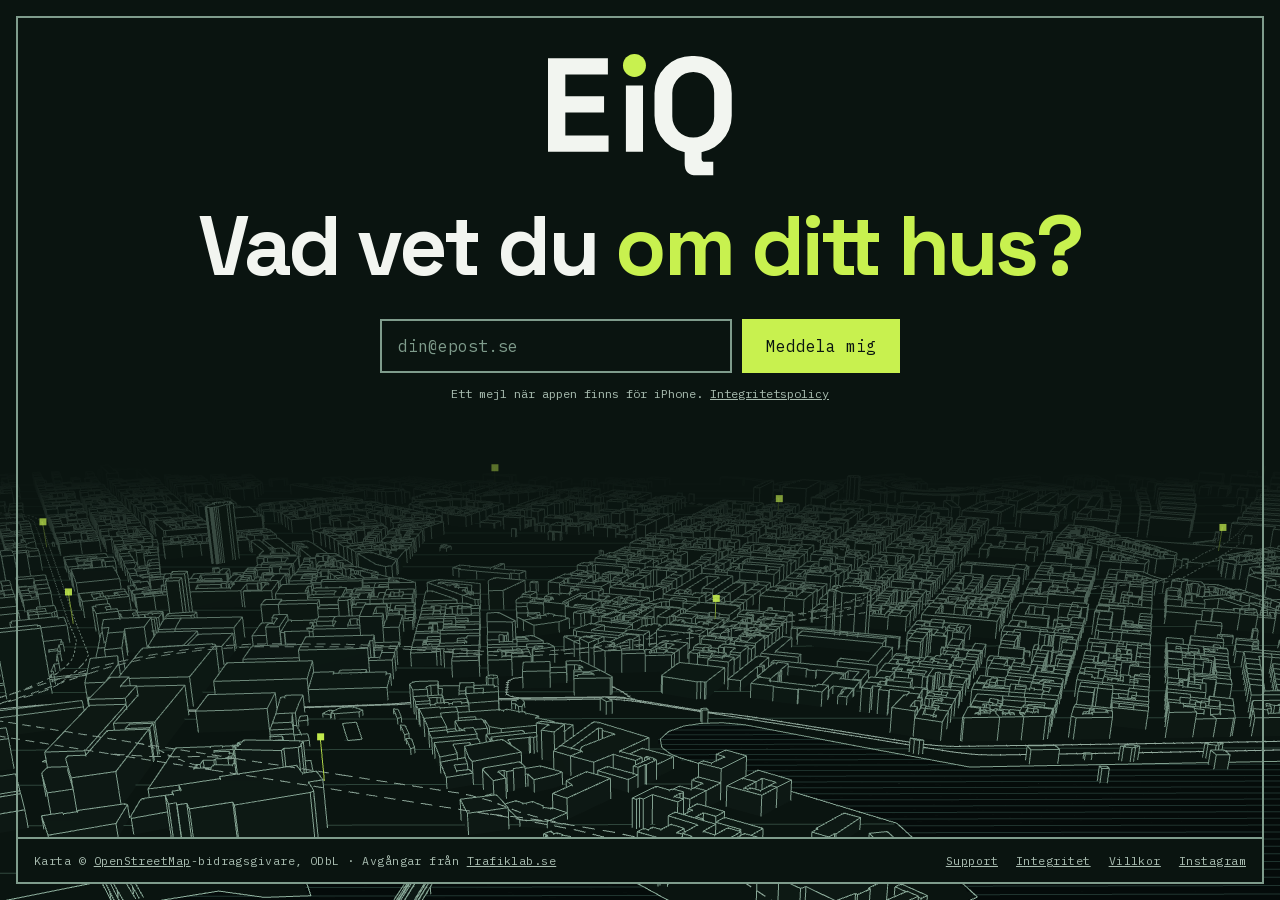
<file: index.html>
<!doctype html>
<html lang="sv">
<head>
<meta charset="utf-8">
<meta name="viewport" content="width=device-width, initial-scale=1">
<meta name="description" content="EstateIQ samlar uppgifter om svenska fastigheter ur öppna källor på en sida, med källa och datum på varje rad. Kommer för iPhone. Lämna din e-post så hör vi av oss när appen finns.">
<link rel="canonical" href="https://estateiq.se/">
<meta name="theme-color" content="#0A1410">
<link rel="icon" href="/favicon.svg" type="image/svg+xml">
<link rel="icon" href="/favicon.ico" sizes="any">
<link rel="apple-touch-icon" href="/apple-touch-icon.png">
<meta property="og:type" content="website">
<meta property="og:locale" content="sv_SE">
<meta property="og:site_name" content="EstateIQ">
<meta property="og:title" content="EstateIQ">
<meta property="og:description" content="EstateIQ samlar uppgifter om svenska fastigheter ur öppna källor på en sida, med källa och datum på varje rad. Kommer för iPhone. Lämna din e-post så hör vi av oss när appen finns.">
<meta property="og:url" content="https://estateiq.se/">
<meta property="og:image" content="https://estateiq.se/og.png">
<meta property="og:image:width" content="1200">
<meta property="og:image:height" content="630">
<meta name="twitter:card" content="summary_large_image">
<script type="application/ld+json">{"@context": "https://schema.org", "@type": "SoftwareApplication", "name": "EstateIQ", "applicationCategory": "FinanceApplication", "operatingSystem": "iOS", "inLanguage": "sv", "description": "EstateIQ samlar uppgifter om svenska fastigheter ur öppna källor på en sida, med källa och datum på varje rad. Kommer för iPhone. Lämna din e-post så hör vi av oss när appen finns.", "offers": {"@type": "Offer", "price": "0", "priceCurrency": "SEK"}, "publisher": {"@type": "Organization", "name": "Fabian SK", "url": "https://estateiq.se/"}}</script>
<title>EstateIQ</title>
<style>
@font-face { font-family: "Space Grotesk"; src: url("SpaceGrotesk-Bold.ttf"); font-weight: 700; font-display: swap; }
@font-face { font-family: "Space Grotesk"; src: url("SpaceGrotesk-Medium.ttf"); font-weight: 500; font-display: swap; }
@font-face { font-family: "IBM Plex Mono"; src: url("IBMPlexMono-Regular.ttf"); font-weight: 400; font-display: swap; }

:root { --botten: #0A1410; --salvia: #7F9C8C; --salvia-ljus: #A9BDB1; --text: #F2F5F0; --lime: #C8F14F; --linje: 2.5px; --mono: "IBM Plex Mono", ui-monospace, monospace; }
* { box-sizing: border-box; margin: 0; border-radius: 0; }
html, body { height: 100%; }
body { background: var(--botten); color: var(--text); font-family: "Space Grotesk", system-ui, sans-serif; font-weight: 500; overflow-x: hidden; }

/* Flygningen ligger under allt. Bladets ram ligger över. */
#stad { position: fixed; inset: 0; width: 100%; height: 100%; display: block; }
.ram { position: fixed; inset: 16px; border: var(--linje) solid var(--salvia); pointer-events: none; }

/* Tunnelbanans och pendeltågens stationer. Placeras av skriptet och blinkar när ett tåg går. */
.noder { position: fixed; inset: 0; pointer-events: none; overflow: hidden; }
.nod { position: absolute; left: 0; top: 0; will-change: transform, opacity; }
.nod i { position: relative; display: block; width: 7px; height: 7px; margin: -3.5px 0 0 -3.5px; background: var(--lime); }
.nod i::after { content: ""; position: absolute; inset: -3px; border: 1.5px solid var(--lime); opacity: 0; }
.nod.gar i::after { animation: puls 2.8s ease-out 1; }
@keyframes puls { 0% { transform: scale(1); opacity: .95; } 70%, 100% { transform: scale(4.4); opacity: 0; } }
@media (prefers-reduced-motion: reduce) { .nod.gar i::after { animation: none; } }

.topp {
  position: relative; z-index: 2; min-height: 100%; padding: clamp(34px, 6vh, 64px) 28px 96px; /* nederkanten lämnar plats åt sidfoten */
  display: flex; flex-direction: column; align-items: center; text-align: center; pointer-events: none;
}
.topp > * { pointer-events: auto; }
.kod { font: 400 12px var(--mono); letter-spacing: .12em; color: var(--salvia-ljus); }
.logga { display: block; height: clamp(64px, 9.5vw, 128px); width: auto; margin: 0 0 clamp(18px, 3.2vh, 34px); }
h1 { font-weight: 700; font-size: min(6.9vw, 84px); line-height: 1; letter-spacing: -.035em; white-space: nowrap; }
h1 em { font-style: normal; color: var(--lime); }
.under { margin-top: 14px; color: var(--salvia-ljus); font-size: clamp(15px, 1.25vw, 17px); line-height: 1.45; max-width: 31em; }

form { margin-top: clamp(20px, 3.4vh, 34px); display: flex; flex-wrap: wrap; justify-content: center; gap: 10px; width: min(100%, 520px); }
.dold { position: absolute; width: 1px; height: 1px; overflow: hidden; clip-path: inset(50%); white-space: nowrap; }
input[type=email] {
  flex: 1 1 250px; min-height: 54px; padding: 0 16px; background: var(--botten); color: var(--text);
  border: var(--linje) solid var(--salvia); font: 400 16px var(--mono);
}
input[type=email]::placeholder { color: var(--salvia); }
input[type=email]:focus { outline: none; border-color: var(--lime); }
button { min-height: 54px; padding: 0 22px; cursor: pointer; background: var(--lime); color: var(--botten); border: var(--linje) solid var(--lime); font: 400 16px var(--mono); }
button:focus-visible { outline: var(--linje) solid var(--text); outline-offset: 3px; }
.not, .svar { font: 400 12px/1.5 var(--mono); color: var(--salvia-ljus); background: var(--botten); padding: 2px 8px; }
.not { margin: 0 auto; }
.not a, footer a { color: var(--salvia-ljus); }
.svar { color: var(--text); }
.svar:empty { display: none; }

footer {
  position: fixed; z-index: 2; left: 16px; right: 16px; bottom: 16px;
  display: flex; flex-wrap: wrap; gap: 4px 22px; justify-content: space-between; align-items: center;
  border: var(--linje) solid var(--salvia); border-width: var(--linje) var(--linje) var(--linje); padding: 9px 16px; background: var(--botten);
  font: 400 11.5px var(--mono); letter-spacing: .04em; color: var(--salvia-ljus);
}
footer nav { display: flex; flex-wrap: wrap; gap: 2px 18px; }
footer a { display: inline-block; padding: 5px 0; }
.kredit { white-space: nowrap; }

@media (max-width: 720px) {
  button { flex: 1 1 100%; }
  footer { font-size: 10.5px; padding: 7px 12px; }
  .kredit { order: 3; flex-basis: 100%; white-space: normal; }
}
</style>
</head>
<body>
<canvas id="stad" aria-hidden="true"></canvas>
<div class="noder" aria-hidden="true"></div>
<div class="ram" aria-hidden="true"></div>

<main class="topp">
  <svg class="logga" viewBox="228 263 816 540" role="img" aria-label="EstateIQ">
    <path fill="#F2F5F0" d="M228 282h266v72H305v97h172v72H305v102h192v72H228zM574 403h76v294h-76z"/>
    <path fill="#F2F5F0" fill-rule="evenodd" d="M866 272h13a165 165 0 0 1 165 165v100a165 165 0 0 1-165 165h-13a165 165 0 0 1-165-165V437a165 165 0 0 1 165-165zM873 343a93 93 0 0 1 93 93v105a93 93 0 0 1-186 0V436a93 93 0 0 1 93-93z"/>
    <path fill="#F2F5F0" d="M835 670v80q0 52 52 52h75v-60h-37q-15 0-15-15v-57z"/>
    <circle fill="#C8F14F" cx="612" cy="314" r="51"/>
  </svg>
  <h1>Vad vet du <em>om ditt hus?</em></h1>

  <!-- Ingen mottagartjänst än: formuläret öppnar besökarens mejlprogram med ett färdigt mejl till oss. -->
  <form id="anmalan" action="" method="post" novalidate>
    <label class="dold" for="epost">Din e-postadress</label>
    <input id="epost" name="email" type="email" inputmode="email" autocomplete="email" placeholder="din@epost.se" required>
    <button type="submit">Meddela mig</button>
    <p class="not">Ett mejl när appen finns för iPhone. <a href="/integritet/">Integritetspolicy</a></p>
    <p class="svar" role="status" aria-live="polite"></p>
  </form>
</main>

<footer>
  <span class="kredit">Karta © <a href="https://www.openstreetmap.org/copyright">OpenStreetMap</a>-bidragsgivare, ODbL · Avgångar från <a href="https://www.trafiklab.se/">Trafiklab.se</a></span>
  <nav>
    <a href="/support/">Support</a>
    <a href="/integritet/">Integritet</a>
    <a href="/villkor/">Villkor</a>
    <a href="https://www.instagram.com/estateiqse/">Instagram</a>
  </nav>
</footer>

<script src="stockholm.js"></script>
<script>
// Utan mottagartjänst skickar sidan ingenting själv. Den öppnar besökarens mejlprogram med ett färdigt mejl.
document.getElementById('anmalan').addEventListener('submit', function (h) {
  if (this.getAttribute('action')) return;
  h.preventDefault();
  var falt = this.querySelector('input[type=email]'), svar = this.querySelector('.svar');
  if (!falt.value || !falt.checkValidity()) { svar.textContent = 'Skriv en giltig e-postadress.'; falt.focus(); return; }
  var amne = 'Meddela mig när EstateIQ finns', text = 'Hej! Meddela mig när EstateIQ finns för iPhone.\n\nMin adress: ' + falt.value;
  window.location.href = 'mailto:contactestateiq@gmail.com?subject=' + encodeURIComponent(amne) + '&body=' + encodeURIComponent(text);
  svar.textContent = 'Ett färdigt mejl öppnas i ditt mejlprogram. Händer inget? Skriv till contactestateiq@gmail.com.';
});

// Flygningen: centrala Stockholm som trådmodell, ritad med WebGL utan bibliotek.
(function () {
  'use strict';
  var data = window.STHLM, duk = document.getElementById('stad');
  var gl = duk.getContext('webgl', { antialias: true, alpha: false, powerPreference: 'low-power' });
  if (!data || !gl) return; // Utan WebGL står bladet kvar med ram, logga och formulär.

  var LAT0 = 59.3275, LON0 = 18.0690, KY = 110540, KX = Math.cos(LAT0 * Math.PI / 180) * 111320;
  var BOTTEN = [10 / 255, 20 / 255, 16 / 255];
  var lugnt = window.matchMedia('(prefers-reduced-motion: reduce)').matches;

  // ---- Geometri ----
  function trianglar(r) { // öronklippning av en moturs ring
    var n = r.length, idx = [], ut = [], i, varv = 0;
    for (i = 0; i < n; i++) idx.push(i);
    while (idx.length > 3 && varv++ < n * n) {
      var klippt = false;
      for (i = 0; i < idx.length; i++) {
        var m = idx.length, a = r[idx[(i + m - 1) % m]], b = r[idx[i]], c = r[idx[(i + 1) % m]];
        if ((b[0] - a[0]) * (c[1] - b[1]) - (b[1] - a[1]) * (c[0] - b[0]) <= 0) continue;
        var fri = true;
        for (var k = 0; k < m && fri; k++) {
          var p = r[idx[k]];
          if (p === a || p === b || p === c) continue;
          var d1 = (b[0] - a[0]) * (p[1] - a[1]) - (b[1] - a[1]) * (p[0] - a[0]);
          var d2 = (c[0] - b[0]) * (p[1] - b[1]) - (c[1] - b[1]) * (p[0] - b[0]);
          var d3 = (a[0] - c[0]) * (p[1] - c[1]) - (a[1] - c[1]) * (p[0] - c[0]);
          if (d1 >= 0 && d2 >= 0 && d3 >= 0) fri = false;
        }
        if (!fri) continue;
        ut.push(idx[(i + m - 1) % m], idx[i], idx[(i + 1) % m]);
        idx.splice(i, 1); klippt = true; break;
      }
      if (!klippt) break;
    }
    for (i = 1; i < idx.length - 1; i++) ut.push(idx[0], idx[i], idx[i + 1]);
    return ut;
  }

  var ytor = [], kanter = [];
  data.b.forEach(function (b) {
    var h = b[0], r = [], i, n;
    for (i = 1; i < b.length; i += 2) r.push([b[i] / 2, b[i + 1] / 2]);
    n = r.length;
    for (i = 0; i < n; i++) {
      var p = r[i], q = r[(i + 1) % n], o = r[(i + n - 1) % n];
      ytor.push(p[0], p[1], 0, q[0], q[1], 0, q[0], q[1], h, p[0], p[1], 0, q[0], q[1], h, p[0], p[1], h);
      kanter.push(p[0], p[1], h, q[0], q[1], h);
      // Lodräta kanter bara i riktiga hörn, annars blir fasaderna randiga.
      var ux = p[0] - o[0], uy = p[1] - o[1], vx = q[0] - p[0], vy = q[1] - p[1];
      var sv = Math.abs(ux * vy - uy * vx) / ((Math.hypot(ux, uy) * Math.hypot(vx, vy)) || 1);
      if (sv > 0.38) kanter.push(p[0], p[1], 0, p[0], p[1], h);
    }
    var t = trianglar(r);
    for (i = 0; i < t.length; i++) ytor.push(r[t[i]][0], r[t[i]][1], h);
  });

  // Broar: ett däck på pelare. Däcket täcker vattnet under sig och kanterna ritas som husens.
  function rad(a, fran) { var r = []; for (var i = fran; i < a.length; i += 2) r.push([a[i] / 2, a[i + 1] / 2]); return r; }
  function langs(p, steg, gor) { // anropar gor(x, y, nx, ny) var steg:e meter längs linjen, med normalen
    var kvar = steg / 2;
    for (var i = 0; i + 1 < p.length; i++) {
      var dx = p[i + 1][0] - p[i][0], dy = p[i + 1][1] - p[i][1], l = Math.hypot(dx, dy);
      if (!l) continue;
      for (; kvar <= l; kvar += steg) gor(p[i][0] + dx * kvar / l, p[i][1] + dy * kvar / l, -dy / l, dx / l);
      kvar -= l;
    }
  }
  (data.br || []).forEach(function (b) {
    var halv = b[0] / 2, z = b[1], p = rad(b, 2), va = [], ho = [], i, n = p.length;
    for (i = 0; i < n; i++) {
      var a = p[Math.max(i - 1, 0)], c = p[Math.min(i + 1, n - 1)], dx = c[0] - a[0], dy = c[1] - a[1], l = Math.hypot(dx, dy) || 1;
      va.push([p[i][0] - dy / l * halv, p[i][1] + dx / l * halv]); ho.push([p[i][0] + dy / l * halv, p[i][1] - dx / l * halv]);
    }
    for (i = 0; i + 1 < n; i++) {
      ytor.push(va[i][0], va[i][1], z, ho[i][0], ho[i][1], z, ho[i + 1][0], ho[i + 1][1], z,
        va[i][0], va[i][1], z, ho[i + 1][0], ho[i + 1][1], z, va[i + 1][0], va[i + 1][1], z);
      kanter.push(va[i][0], va[i][1], z, va[i + 1][0], va[i + 1][1], z, ho[i][0], ho[i][1], z, ho[i + 1][0], ho[i + 1][1], z);
    }
    langs(p, 45, function (x, y, nx, ny) {
      kanter.push(x + nx * halv, y + ny * halv, 0, x + nx * halv, y + ny * halv, z, x - nx * halv, y - ny * halv, 0, x - nx * halv, y - ny * halv, z);
    });
  });

  // Spår ovan jord: en linje med syllar, som järnväg ritas på en karta.
  var spar = [];
  (data.sp || []).forEach(function (b) {
    var z = b[0] + 0.5, p = rad(b, 1);
    for (var i = 0; i + 1 < p.length; i++) spar.push(p[i][0], p[i][1], z, p[i + 1][0], p[i + 1][1], z);
    langs(p, 9, function (x, y, nx, ny) { spar.push(x + nx * 1.8, y + ny * 1.8, z, x - nx * 1.8, y - ny * 1.8, z); });
  });

  // Tunnlar: streckade linjer som syns genom marken. Tunnelbanan ljusare än järnvägstunnlarna.
  var tbana = [], tunnel = [];
  (data.tu || []).forEach(function (b) {
    var mal = b[0] ? tbana : tunnel, p = rad(b, 1), kvar = 0, pa = true;
    for (var i = 0; i + 1 < p.length; i++) {
      var dx = p[i + 1][0] - p[i][0], dy = p[i + 1][1] - p[i][1], l = Math.hypot(dx, dy), t = 0;
      if (!l) continue;
      while (t < l) {
        var bit = Math.min((pa ? 11 : 7) - kvar, l - t);
        if (pa) mal.push(p[i][0] + dx * t / l, p[i][1] + dy * t / l, 0.6, p[i][0] + dx * (t + bit) / l, p[i][1] + dy * (t + bit) / l, 0.6);
        t += bit; kvar += bit;
        if (kvar >= (pa ? 11 : 7) - 1e-6) { kvar = 0; pa = !pa; }
      }
    }
  });

  var rutnat = [], R = 4500, STEG = 90, v;
  for (v = -R; v <= R; v += STEG) rutnat.push(v, -R, 0, v, R, 0, -R, v, 0, R, v, 0);

  var strand = [];
  data.s.forEach(function (s) {
    for (var i = 0; i + 3 < s.length; i += 2) strand.push(s[i] / 2, s[i + 1] / 2, 0.5, s[i + 2] / 2, s[i + 3] / 2, 0.5);
  });

  // Vattnet: en mörkare yta och täta vågräta linjer, som vatten ritas på ett kartblad.
  var vatten = [], vagor = [], VAG = 14;
  for (v = 0; v + 3 < (data.v || []).length; v += 4) {
    var x1 = data.v[v] / 2, y1 = data.v[v + 1] / 2, x2 = data.v[v + 2] / 2, y2 = data.v[v + 3] / 2;
    vatten.push(x1, y1, 0, x2, y1, 0, x2, y2, 0, x1, y1, 0, x2, y2, 0, x1, y2, 0);
    for (var vy = Math.ceil(y1 / VAG) * VAG; vy < y2; vy += VAG) vagor.push(x1, vy, 0.2, x2, vy, 0.2);
  }

  // Stationerna är sidans mätpunkter: en lime punkt på ett lod över varje station.
  var punkter = [];
  for (v = 0; v + 3 < (data.st || []).length; v += 4)
    punkter.push({ x: data.st[v] / 2, y: data.st[v + 1] / 2, z: 42, plats: data.st[v + 2], slag: data.st[v + 3] ? 'TRAIN' : 'METRO' });
  var lod = [];
  punkter.forEach(function (p) { lod.push(p.x, p.y, 0, p.x, p.y, p.z); });

  var hallare = document.querySelector('.noder');
  punkter.forEach(function (p) {
    p.el = document.createElement('div'); p.el.className = 'nod';
    p.el.innerHTML = '<i></i>';
    hallare.appendChild(p.el);
  });

  // ---- WebGL ----
  // Geometrin sparas som taltabeller, så att allt kan byggas om ifall webbläsaren tar tillbaka grafikminnet.
  ytor = new Float32Array(ytor); kanter = new Float32Array(kanter); rutnat = new Float32Array(rutnat);
  strand = new Float32Array(strand); lod = new Float32Array(lod);
  vatten = new Float32Array(vatten); vagor = new Float32Array(vagor);
  spar = new Float32Array(spar); tbana = new Float32Array(tbana); tunnel = new Float32Array(tunnel);
  var uVp, uFarg, uDis, aP, bYtor, bKanter, bRutnat, bStrand, bLod, bVatten, bVagor, bSpar, bTbana, bTunnel;

  function skuggare(typ, kod) {
    var s = gl.createShader(typ); gl.shaderSource(s, kod); gl.compileShader(s);
    return gl.getShaderParameter(s, gl.COMPILE_STATUS) ? s : null;
  }
  function buffert(tal) { var b = gl.createBuffer(); gl.bindBuffer(gl.ARRAY_BUFFER, b); gl.bufferData(gl.ARRAY_BUFFER, tal, gl.STATIC_DRAW); return { b: b, n: tal.length / 3 }; }
  function bygg() { // falskt om grafikkortet inte tar emot programmet
    var hörn = skuggare(gl.VERTEX_SHADER,
      'attribute vec3 p; uniform mat4 vp; varying float d; void main(){ gl_Position = vp * vec4(p, 1.0); d = gl_Position.w; }');
    var yta = skuggare(gl.FRAGMENT_SHADER,
      'precision mediump float; uniform vec3 farg; uniform vec3 botten; uniform vec2 dis; varying float d;' +
      'void main(){ float f = smoothstep(dis.x, dis.y, d); gl_FragColor = vec4(mix(farg, botten, f), 1.0); }');
    if (!hörn || !yta) return false;
    var prog = gl.createProgram();
    gl.attachShader(prog, hörn); gl.attachShader(prog, yta); gl.linkProgram(prog);
    if (!gl.getProgramParameter(prog, gl.LINK_STATUS)) return false;
    gl.useProgram(prog);
    uVp = gl.getUniformLocation(prog, 'vp'); uFarg = gl.getUniformLocation(prog, 'farg'); uDis = gl.getUniformLocation(prog, 'dis');
    gl.uniform3fv(gl.getUniformLocation(prog, 'botten'), BOTTEN);
    aP = gl.getAttribLocation(prog, 'p'); gl.enableVertexAttribArray(aP);
    bYtor = buffert(ytor); bKanter = buffert(kanter); bRutnat = buffert(rutnat); bStrand = buffert(strand); bLod = buffert(lod);
    bVatten = buffert(vatten); bVagor = buffert(vagor);
    bSpar = buffert(spar); bTbana = buffert(tbana); bTunnel = buffert(tunnel);
    return true;
  }
  if (!bygg()) { duk.style.display = 'none'; hallare.style.display = 'none'; return; }

  function rita(b, sort, farg) {
    gl.bindBuffer(gl.ARRAY_BUFFER, b.b); gl.vertexAttribPointer(aP, 3, gl.FLOAT, false, 0, 0);
    gl.uniform3fv(uFarg, farg); gl.drawArrays(sort, 0, b.n);
  }

  // ---- Kamera ----
  function perspektiv(fov, bild, nara, fjarran) {
    var f = 1 / Math.tan(fov / 2), nf = 1 / (nara - fjarran);
    return [f / bild, 0, 0, 0, 0, f, 0, 0, 0, 0, (fjarran + nara) * nf, -1, 0, 0, 2 * fjarran * nara * nf, 0];
  }
  function sikt(e, m) { // z uppåt
    var fx = m[0] - e[0], fy = m[1] - e[1], fz = m[2] - e[2], l = Math.hypot(fx, fy, fz); fx /= l; fy /= l; fz /= l;
    var sx = fy, sy = -fx, sz = 0, sl = Math.hypot(sx, sy); sx /= sl; sy /= sl;
    var ux = sy * fz - sz * fy, uy = sz * fx - sx * fz, uz = sx * fy - sy * fx;
    return [sx, ux, -fx, 0, sy, uy, -fy, 0, sz, uz, -fz, 0,
      -(sx * e[0] + sy * e[1] + sz * e[2]), -(ux * e[0] + uy * e[1] + uz * e[2]), fx * e[0] + fy * e[1] + fz * e[2], 1];
  }
  function gang(a, b) {
    var ut = new Float32Array(16);
    for (var k = 0; k < 4; k++) for (var r = 0; r < 4; r++)
      ut[k * 4 + r] = a[r] * b[k * 4] + a[4 + r] * b[k * 4 + 1] + a[8 + r] * b[k * 4 + 2] + a[12 + r] * b[k * 4 + 3];
    return ut;
  }

  var B = 0, H = 0, tathet = 1;
  function storlek() {
    tathet = Math.min(window.devicePixelRatio || 1, 2);
    B = duk.clientWidth; H = duk.clientHeight;
    duk.width = Math.round(B * tathet); duk.height = Math.round(H * tathet);
    gl.viewport(0, 0, duk.width, duk.height);
    matGolv();
  }

  // Mätpunkter visas bara under rutan. Gränsen mäts om när rutan flyttar sig eller ändrar höjd.
  var formular = document.getElementById('anmalan'), golv = 0;
  function matGolv() { golv = formular.getBoundingClientRect().bottom + 24; if (lugnt && igang) bild(0); }
  window.addEventListener('scroll', matGolv, { passive: true });
  if (window.ResizeObserver) new ResizeObserver(matGolv).observe(formular);
  if (document.fonts && document.fonts.ready) document.fonts.ready.then(matGolv);
  function bild(ms) {
    var t = ms / 1000;
    // Kameran glider i en långsam slinga och vrider sig ett varv på drygt tre minuter.
    var kurs = 1.15 + t * 0.031;
    var mx = 80 + 520 * Math.sin(t * 0.019 + 0.4), my = 60 + 360 * Math.sin(t * 0.027 + 1.9);
    var hojd = 400 + 40 * Math.sin(t * 0.05), avst = 1050;
    var oga = [mx - Math.cos(kurs) * avst, my - Math.sin(kurs) * avst, hojd];
    var stående = H > B;
    var vp = gang(perspektiv((stående ? 52 : 38) * Math.PI / 180, B / H, 8, 12000), sikt(oga, [mx, my, 10]));
    // Sikta lägre i bilden: toppen blir fjärran och lugn, där loggan och rutan står.
    var ned = stående ? -0.52 : -0.74;
    for (var k = 0; k < 4; k++) vp[k * 4 + 1] += ned * vp[k * 4 + 3];

    gl.clearColor(BOTTEN[0], BOTTEN[1], BOTTEN[2], 1);
    gl.clear(gl.COLOR_BUFFER_BIT | gl.DEPTH_BUFFER_BIT);
    gl.uniformMatrix4fv(uVp, false, vp);
    gl.uniform2f(uDis, 600, 2900);
    gl.enable(gl.DEPTH_TEST); gl.depthFunc(gl.LEQUAL);

    gl.depthMask(true); gl.enable(gl.POLYGON_OFFSET_FILL); gl.polygonOffset(1.5, 2);
    rita(bYtor, gl.TRIANGLES, [0.052, 0.098, 0.079]);
    gl.disable(gl.POLYGON_OFFSET_FILL); gl.depthMask(false);
    rita(bRutnat, gl.LINES, [0.2, 0.3, 0.255]);
    rita(bVatten, gl.TRIANGLES, [0.016, 0.04, 0.036]); // täcker rutnätet: nätet ligger bara på land
    rita(bVagor, gl.LINES, [0.13, 0.215, 0.195]);
    rita(bStrand, gl.LINES, [0.6, 0.74, 0.66]);
    rita(bKanter, gl.LINES, [0.56, 0.69, 0.62]);
    rita(bSpar, gl.LINES, [0.7, 0.81, 0.75]);
    gl.disable(gl.DEPTH_TEST); // det som ligger under jord syns genom hus och mark
    rita(bTunnel, gl.LINES, [0.27, 0.37, 0.33]);
    rita(bTbana, gl.LINES, [0.62, 0.73, 0.67]);
    gl.enable(gl.DEPTH_TEST);
    rita(bLod, gl.LINES, [0.784, 0.945, 0.31]);

    punkter.forEach(function (p) {
      var x = vp[0] * p.x + vp[4] * p.y + vp[8] * p.z + vp[12], y = vp[1] * p.x + vp[5] * p.y + vp[9] * p.z + vp[13];
      var w = vp[3] * p.x + vp[7] * p.y + vp[11] * p.z + vp[15];
      var sx = (x / w * 0.5 + 0.5) * B, sy = (0.5 - y / w * 0.5) * H;
      var syns = w > 60 && sx > 30 && sx < B - 30 && sy > golv && sy < H - 70;
      var dis = Math.min(1, Math.max(0, (w - 700) / 2600));
      p.el.style.opacity = syns ? (1 - dis * dis).toFixed(2) : 0;
      if (syns) p.el.style.transform = 'translate(' + sx.toFixed(1) + 'px,' + sy.toFixed(1) + 'px)';
    });
  }

  // Avgångar: en station blinkar när ett tåg går därifrån. Tiderna kommer från SL via Trafiklab.se.
  // En fråga var fjärde sekund, en station i taget, bara medan sidan syns och högst en kvart.
  function avgangar() {
    var tur = 0, blinkat = {}, slut = Date.now() + 15 * 60000;
    // SL svarar i svensk tid utan zon: räkna ut hur långt besökarens klocka ligger från Stockholms.
    var nu = new Date(), skift = new Date(nu.toLocaleString('sv-SE', { timeZone: 'Europe/Stockholm' }).replace(' ', 'T')) - nu;
    if (isNaN(skift)) skift = 0;
    function blinka(p) { p.el.classList.remove('gar'); void p.el.offsetWidth; p.el.classList.add('gar'); }
    function fraga() {
      if (Date.now() > slut || !punkter.length) return;
      setTimeout(fraga, 4000);
      if (document.hidden) return;
      var p = punkter[tur++ % punkter.length];
      fetch('https://transport.integration.sl.se/v1/sites/' + p.plats + '/departures?transport=' + p.slag + '&forecast=5')
        .then(function (s) { return s.ok ? s.json() : null; })
        .then(function (svar) {
          ((svar && svar.departures) || []).forEach(function (a) {
            var resa = a.journey || {}, nyckel = p.plats + ':' + resa.id, om = new Date(a.expected) - skift - Date.now();
            if (resa.state === 'CANCELLED' || blinkat[nyckel] || isNaN(om) || om < -20000 || om > 120000) return;
            blinkat[nyckel] = 1;
            setTimeout(function () { blinka(p); }, Math.max(0, om));
          });
        })
        .catch(function () {}); // utan svar står punkterna stilla
    }
    fraga();
  }
  if (!lugnt && window.fetch) avgangar();

  // Flygningen är långsam: trettio bilder i sekunden räcker och sparar batteri.
  var start = null, senast = -1e9, igang = true, STEGTID = 1000 / 30 - 2;
  function slinga(ms) {
    if (!igang) return;
    requestAnimationFrame(slinga);
    if (ms - senast < STEGTID) return;
    senast = ms;
    if (start === null) start = ms;
    bild(ms - start);
  }
  duk.addEventListener('webglcontextlost', function (h) { h.preventDefault(); igang = false; hallare.style.visibility = 'hidden'; });
  duk.addEventListener('webglcontextrestored', function () {
    if (!bygg()) return;
    igang = true; hallare.style.visibility = ''; storlek();
    if (lugnt) bild(0); else requestAnimationFrame(slinga);
  });
  storlek();
  window.addEventListener('resize', function () { storlek(); if (lugnt && igang) bild(0); });
  if (lugnt) bild(0); else requestAnimationFrame(slinga);
})();
</script>
</body>
</html>
</file>
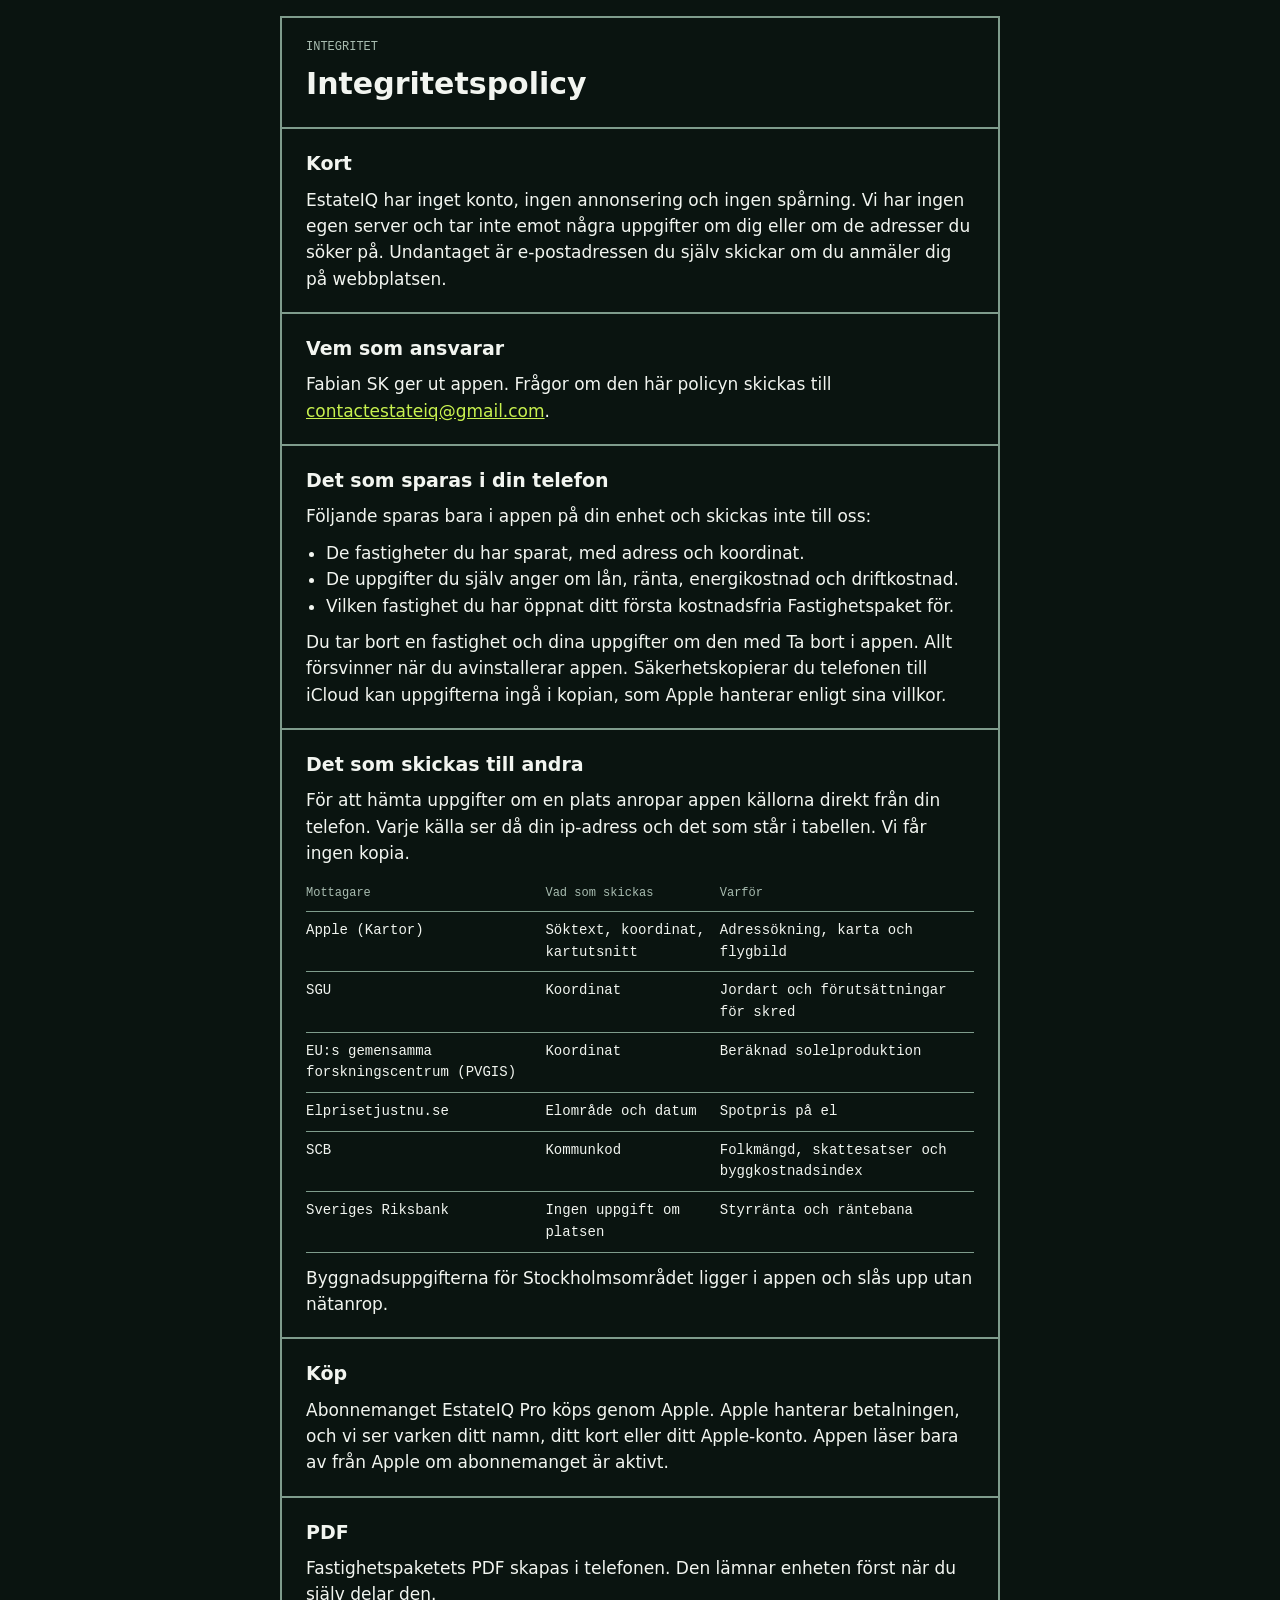
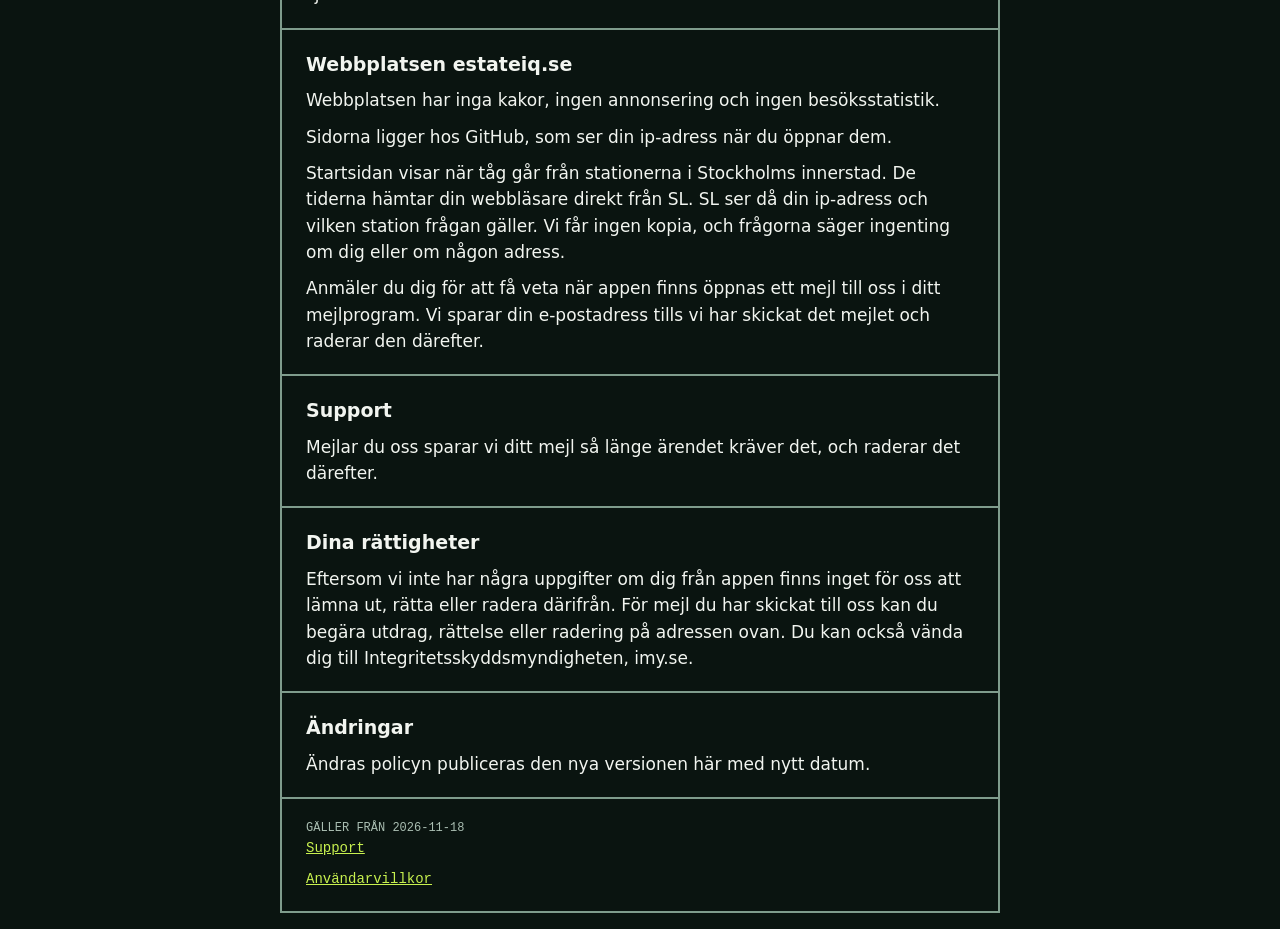
<file: integritet/index.html>
<!doctype html>
<html lang="sv">
<head>
<meta charset="utf-8">
<meta name="viewport" content="width=device-width, initial-scale=1">
<meta name="description" content="EstateIQ har inget konto, ingen annonsering och ingen spårning. Det du sparar stannar i telefonen.">
<link rel="canonical" href="https://estateiq.se/integritet/">
<meta name="theme-color" content="#0A1410">
<link rel="icon" href="/favicon.svg" type="image/svg+xml">
<link rel="icon" href="/favicon.ico" sizes="any">
<link rel="apple-touch-icon" href="/apple-touch-icon.png">
<meta property="og:type" content="website">
<meta property="og:locale" content="sv_SE">
<meta property="og:site_name" content="EstateIQ">
<meta property="og:title" content="EstateIQ – Integritetspolicy">
<meta property="og:description" content="EstateIQ har inget konto, ingen annonsering och ingen spårning. Det du sparar stannar i telefonen.">
<meta property="og:url" content="https://estateiq.se/integritet/">
<meta property="og:image" content="https://estateiq.se/og.png">
<meta property="og:image:width" content="1200">
<meta property="og:image:height" content="630">
<meta name="twitter:card" content="summary_large_image">
<title>EstateIQ – Integritetspolicy</title>
<link rel="stylesheet" href="../stil.css">
</head>
<body>
<main>
  <header>
    <p class="kod">INTEGRITET</p>
    <h1>Integritetspolicy</h1>
  </header>

  <section>
    <h2>Kort</h2>
    <p>EstateIQ har inget konto, ingen annonsering och ingen spårning. Vi har ingen egen server och tar inte emot några uppgifter om dig eller om de adresser du söker på. Undantaget är e-postadressen du själv skickar om du anmäler dig på webbplatsen.</p>
  </section>

  <section>
    <h2>Vem som ansvarar</h2>
    <p>Fabian SK ger ut appen. Frågor om den här policyn skickas till <a href="mailto:contactestateiq@gmail.com">contactestateiq@gmail.com</a>.</p>
  </section>

  <section>
    <h2>Det som sparas i din telefon</h2>
    <p>Följande sparas bara i appen på din enhet och skickas inte till oss:</p>
    <ul>
      <li>De fastigheter du har sparat, med adress och koordinat.</li>
      <li>De uppgifter du själv anger om lån, ränta, energikostnad och driftkostnad.</li>
      <li>Vilken fastighet du har öppnat ditt första kostnadsfria Fastighetspaket för.</li>
    </ul>
    <p>Du tar bort en fastighet och dina uppgifter om den med Ta bort i appen. Allt försvinner när du avinstallerar appen. Säkerhetskopierar du telefonen till iCloud kan uppgifterna ingå i kopian, som Apple hanterar enligt sina villkor.</p>
  </section>

  <section>
    <h2>Det som skickas till andra</h2>
    <p>För att hämta uppgifter om en plats anropar appen källorna direkt från din telefon. Varje källa ser då din ip-adress och det som står i tabellen. Vi får ingen kopia.</p>
    <table>
      <thead>
        <tr><th>Mottagare</th><th>Vad som skickas</th><th>Varför</th></tr>
      </thead>
      <tbody>
        <tr><td>Apple (Kartor)</td><td>Söktext, koordinat, kartutsnitt</td><td>Adressökning, karta och flygbild</td></tr>
        <tr><td>SGU</td><td>Koordinat</td><td>Jordart och förutsättningar för skred</td></tr>
        <tr><td>EU:s gemensamma forskningscentrum (PVGIS)</td><td>Koordinat</td><td>Beräknad solelproduktion</td></tr>
        <tr><td>Elprisetjustnu.se</td><td>Elområde och datum</td><td>Spotpris på el</td></tr>
        <tr><td>SCB</td><td>Kommunkod</td><td>Folkmängd, skattesatser och byggkostnadsindex</td></tr>
        <tr><td>Sveriges Riksbank</td><td>Ingen uppgift om platsen</td><td>Styrränta och räntebana</td></tr>
      </tbody>
    </table>
    <p>Byggnadsuppgifterna för Stockholmsområdet ligger i appen och slås upp utan nätanrop.</p>
  </section>

  <section>
    <h2>Köp</h2>
    <p>Abonnemanget EstateIQ Pro köps genom Apple. Apple hanterar betalningen, och vi ser varken ditt namn, ditt kort eller ditt Apple-konto. Appen läser bara av från Apple om abonnemanget är aktivt.</p>
  </section>

  <section>
    <h2>PDF</h2>
    <p>Fastighetspaketets PDF skapas i telefonen. Den lämnar enheten först när du själv delar den.</p>
  </section>

  <section>
    <h2>Webbplatsen estateiq.se</h2>
    <p>Webbplatsen har inga kakor, ingen annonsering och ingen besöksstatistik.</p>
    <p>Sidorna ligger hos GitHub, som ser din ip-adress när du öppnar dem.</p>
    <p>Startsidan visar när tåg går från stationerna i Stockholms innerstad. De tiderna hämtar din webbläsare direkt från SL. SL ser då din ip-adress och vilken station frågan gäller. Vi får ingen kopia, och frågorna säger ingenting om dig eller om någon adress.</p>
    <p>Anmäler du dig för att få veta när appen finns öppnas ett mejl till oss i ditt mejlprogram. Vi sparar din e-postadress tills vi har skickat det mejlet och raderar den därefter.</p>
  </section>

  <section>
    <h2>Support</h2>
    <p>Mejlar du oss sparar vi ditt mejl så länge ärendet kräver det, och raderar det därefter.</p>
  </section>

  <section>
    <h2>Dina rättigheter</h2>
    <p>Eftersom vi inte har några uppgifter om dig från appen finns inget för oss att lämna ut, rätta eller radera därifrån. För mejl du har skickat till oss kan du begära utdrag, rättelse eller radering på adressen ovan. Du kan också vända dig till Integritetsskyddsmyndigheten, imy.se.</p>
  </section>

  <section>
    <h2>Ändringar</h2>
    <p>Ändras policyn publiceras den nya versionen här med nytt datum.</p>
  </section>

  <footer>
    <p class="kod">GÄLLER FRÅN 2026-11-18</p>
    <p><a href="../support/">Support</a></p>
    <p><a href="../villkor/">Användarvillkor</a></p>
  </footer>
</main>
</body>
</html>
</file>
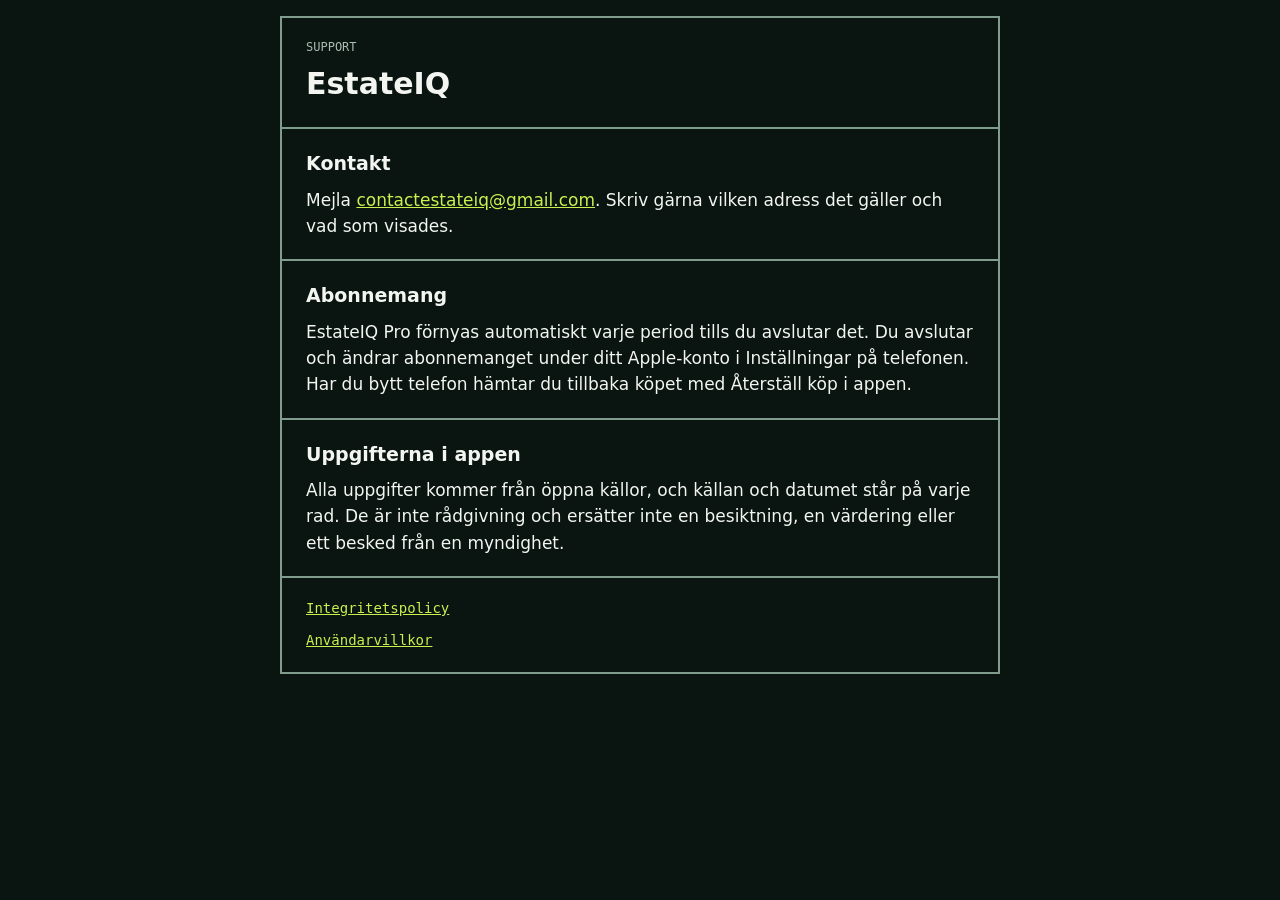
<file: support/index.html>
<!doctype html>
<html lang="sv">
<head>
<meta charset="utf-8">
<meta name="viewport" content="width=device-width, initial-scale=1">
<meta name="description" content="Support för EstateIQ: kontakt och svar på vanliga frågor.">
<link rel="canonical" href="https://estateiq.se/support/">
<meta name="theme-color" content="#0A1410">
<link rel="icon" href="/favicon.svg" type="image/svg+xml">
<link rel="icon" href="/favicon.ico" sizes="any">
<link rel="apple-touch-icon" href="/apple-touch-icon.png">
<meta property="og:type" content="website">
<meta property="og:locale" content="sv_SE">
<meta property="og:site_name" content="EstateIQ">
<meta property="og:title" content="EstateIQ – Support">
<meta property="og:description" content="Support för EstateIQ: kontakt och svar på vanliga frågor.">
<meta property="og:url" content="https://estateiq.se/support/">
<meta property="og:image" content="https://estateiq.se/og.png">
<meta property="og:image:width" content="1200">
<meta property="og:image:height" content="630">
<meta name="twitter:card" content="summary_large_image">
<title>EstateIQ – Support</title>
<link rel="stylesheet" href="../stil.css">
</head>
<body>
<main>
  <header>
    <p class="kod">SUPPORT</p>
    <h1>EstateIQ</h1>
  </header>

  <section>
    <h2>Kontakt</h2>
    <p>Mejla <a href="mailto:contactestateiq@gmail.com">contactestateiq@gmail.com</a>. Skriv gärna vilken adress det gäller och vad som visades.</p>
  </section>

  <section>
    <h2>Abonnemang</h2>
    <p>EstateIQ Pro förnyas automatiskt varje period tills du avslutar det. Du avslutar och ändrar abonnemanget under ditt Apple-konto i Inställningar på telefonen. Har du bytt telefon hämtar du tillbaka köpet med Återställ köp i appen.</p>
  </section>

  <section>
    <h2>Uppgifterna i appen</h2>
    <p>Alla uppgifter kommer från öppna källor, och källan och datumet står på varje rad. De är inte rådgivning och ersätter inte en besiktning, en värdering eller ett besked från en myndighet.</p>
  </section>

  <footer>
    <p><a href="../integritet/">Integritetspolicy</a></p>
    <p><a href="../villkor/">Användarvillkor</a></p>
  </footer>
</main>
</body>
</html>
</file>
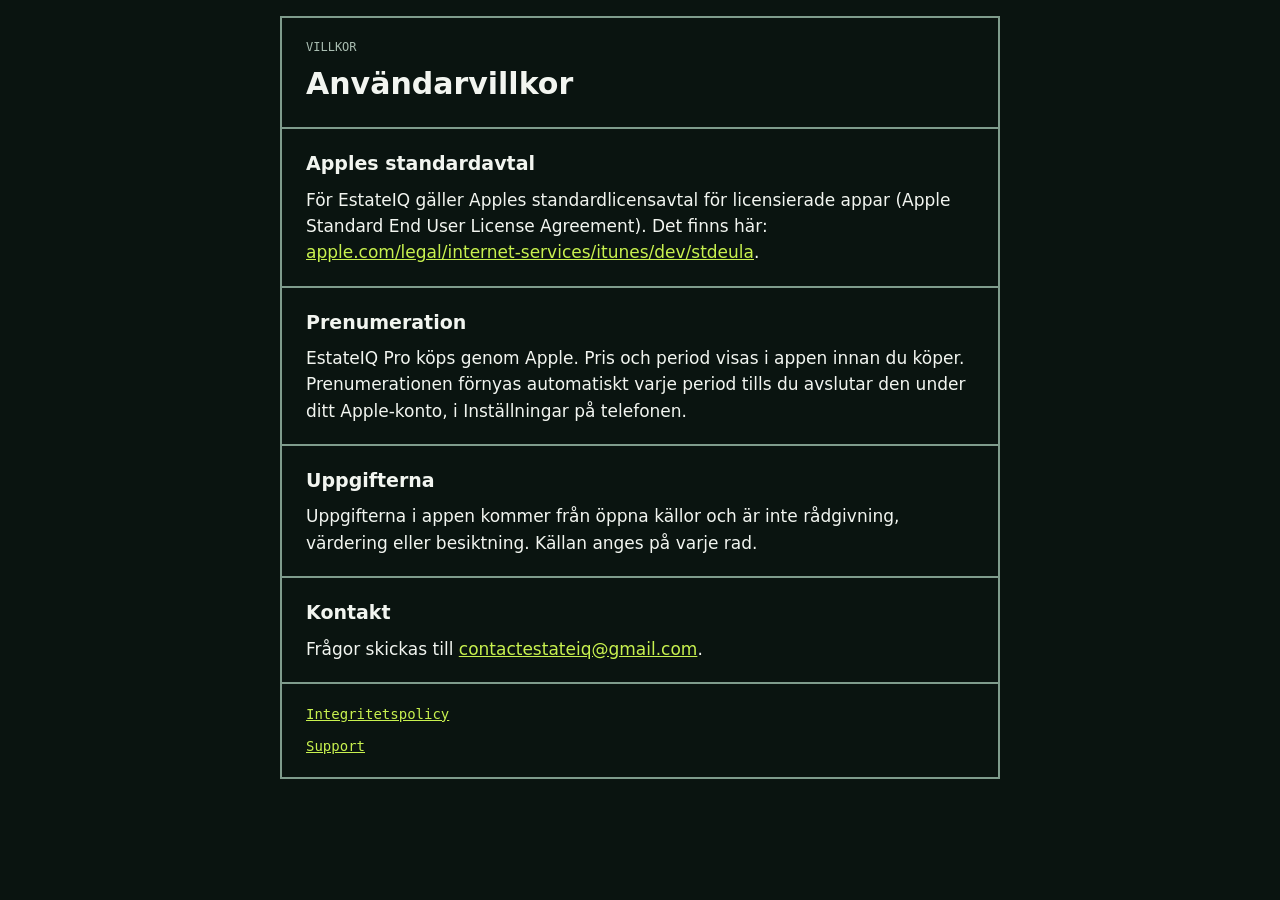
<file: villkor/index.html>
<!doctype html>
<html lang="sv">
<head>
<meta charset="utf-8">
<meta name="viewport" content="width=device-width, initial-scale=1">
<meta name="description" content="Användarvillkor för EstateIQ. Apples standardlicensavtal gäller.">
<link rel="canonical" href="https://estateiq.se/villkor/">
<meta name="theme-color" content="#0A1410">
<link rel="icon" href="/favicon.svg" type="image/svg+xml">
<link rel="icon" href="/favicon.ico" sizes="any">
<link rel="apple-touch-icon" href="/apple-touch-icon.png">
<meta property="og:type" content="website">
<meta property="og:locale" content="sv_SE">
<meta property="og:site_name" content="EstateIQ">
<meta property="og:title" content="EstateIQ – Användarvillkor">
<meta property="og:description" content="Användarvillkor för EstateIQ. Apples standardlicensavtal gäller.">
<meta property="og:url" content="https://estateiq.se/villkor/">
<meta property="og:image" content="https://estateiq.se/og.png">
<meta property="og:image:width" content="1200">
<meta property="og:image:height" content="630">
<meta name="twitter:card" content="summary_large_image">
<title>EstateIQ – Användarvillkor</title>
<link rel="stylesheet" href="../stil.css">
</head>
<body>
<main>
  <header>
    <p class="kod">VILLKOR</p>
    <h1>Användarvillkor</h1>
  </header>

  <section>
    <h2>Apples standardavtal</h2>
    <p>För EstateIQ gäller Apples standardlicensavtal för licensierade appar (Apple Standard End User License Agreement). Det finns här: <a href="https://www.apple.com/legal/internet-services/itunes/dev/stdeula/">apple.com/legal/internet-services/itunes/dev/stdeula</a>.</p>
  </section>

  <section>
    <h2>Prenumeration</h2>
    <p>EstateIQ Pro köps genom Apple. Pris och period visas i appen innan du köper. Prenumerationen förnyas automatiskt varje period tills du avslutar den under ditt Apple-konto, i Inställningar på telefonen.</p>
  </section>

  <section>
    <h2>Uppgifterna</h2>
    <p>Uppgifterna i appen kommer från öppna källor och är inte rådgivning, värdering eller besiktning. Källan anges på varje rad.</p>
  </section>

  <section>
    <h2>Kontakt</h2>
    <p>Frågor skickas till <a href="mailto:contactestateiq@gmail.com">contactestateiq@gmail.com</a>.</p>
  </section>

  <footer>
    <p><a href="../integritet/">Integritetspolicy</a></p>
    <p><a href="../support/">Support</a></p>
  </footer>
</main>
</body>
</html>
</file>
<file: stil.css>
/* Samma språk som appen: djupgrön botten, salvia linjer, lime bara för handling, noll radie.
   Inga typsnitt hämtas utifrån: en integritetspolicy ska inte anropa en tredje part. */
:root {
  --botten: #0A1410;
  --text: #F2F5F0;
  --salvia: #7F9C8C;
  --salvia-ljus: #A9BDB1;
  --lime: #C8F14F;
}
* { box-sizing: border-box; border-radius: 0; }
body {
  margin: 0;
  background: var(--botten);
  color: var(--text);
  font-family: "Space Grotesk", ui-sans-serif, system-ui, -apple-system, "Helvetica Neue", sans-serif;
  font-size: 17px;
  line-height: 1.55;
}
main {
  max-width: 720px;
  margin: 16px auto;
  border: 2.5px solid var(--salvia);
}
header, section, footer { padding: 20px 24px; }
header, section { border-bottom: 2.5px solid var(--salvia); }
h1 { font-size: 30px; margin: 4px 0 0; font-weight: 600; }
h2 { font-size: 19px; margin: 0 0 8px; font-weight: 600; }
p { margin: 0 0 10px; }
p:last-child { margin-bottom: 0; }
ul { margin: 0 0 10px; padding-left: 20px; }
a { color: var(--lime); }
.kod, th, td, footer {
  font-family: "IBM Plex Mono", ui-monospace, SFMono-Regular, Menlo, monospace;
}
.kod { font-size: 12px; color: var(--salvia-ljus); margin: 0; }
table { width: 100%; border-collapse: collapse; margin: 6px 0 12px; font-size: 14px; }
th, td { text-align: left; vertical-align: top; padding: 8px 8px 8px 0; border-bottom: 1px solid var(--salvia); }
th { color: var(--salvia-ljus); font-weight: 400; font-size: 12px; }
footer { font-size: 14px; }
@media (max-width: 760px) {
  main { margin: 8px; }
  header, section, footer { padding: 16px; }
  table { table-layout: fixed; }
  th, td { overflow-wrap: anywhere; padding-right: 6px; font-size: 12px; }
}
</file>
